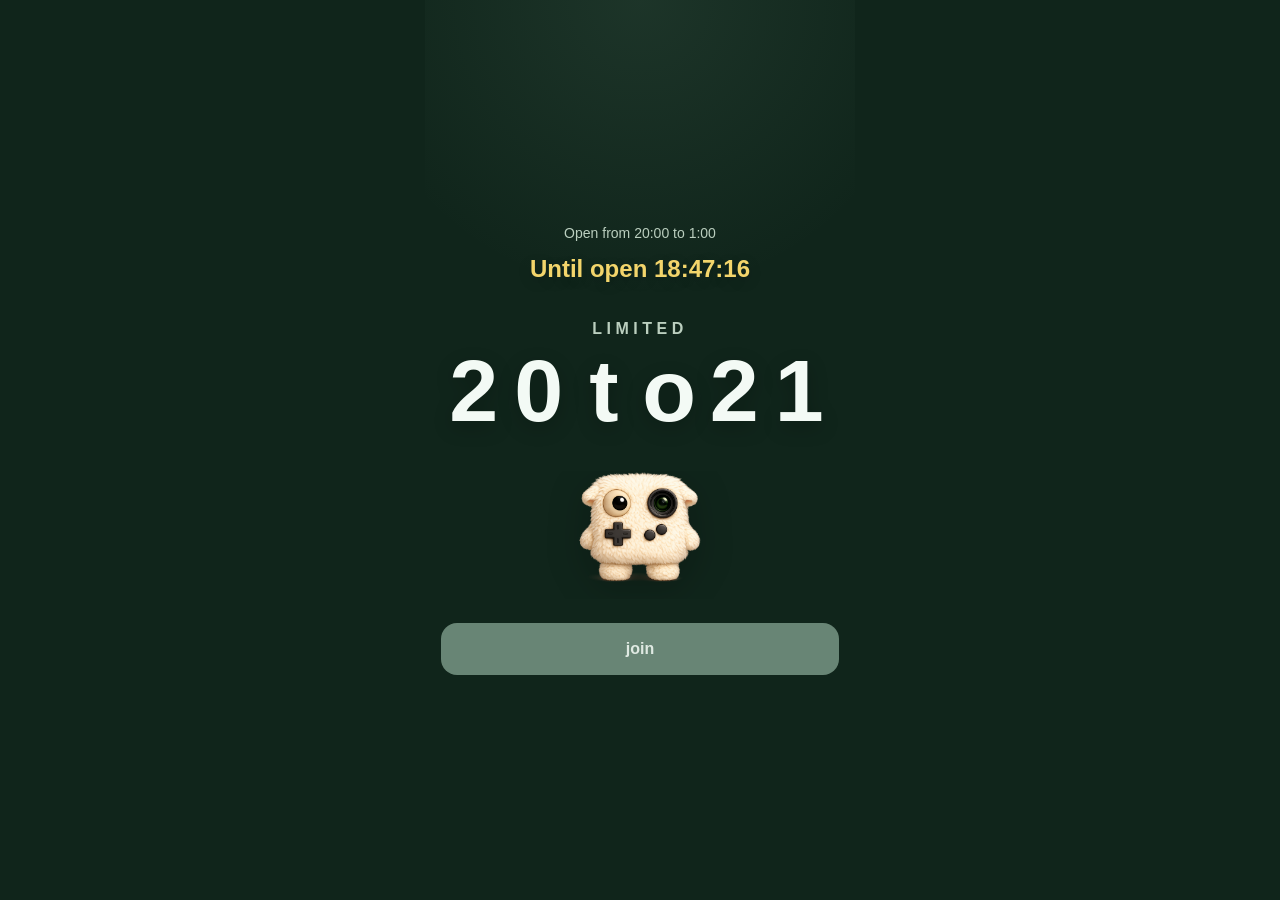
<file: index.html>
<!DOCTYPE html>
<html lang="ja">
<head>
  <meta charset="UTF-8" />
  <meta name="viewport" content="width=device-width, initial-scale=1.0, maximum-scale=1.0, viewport-fit=cover" />
  <title>20to21</title>
  <link rel="icon" type="image/png" href="favicon,20to21.png" />
  <link rel="stylesheet" href="css/style.css" />
</head>
<body>
  <main class="screen landing-screen">
    <div class="landing-inner">
      <div class="landing-top-text">Open from 20:00 to 1:00</div>
      <div id="countdownText" class="countdown-text" aria-live="polite"></div>

      <div class="hero-title-box" aria-label="Site title">
        <div class="hero-kicker">limited</div>
        <div class="hero-title" aria-label="20to21">
          <span class="hero-char" style="--char-delay: 2.34s; --char-duration: 2.85s;">2</span>
          <span class="hero-char" style="--char-delay: 1.57s; --char-duration: 2.18s;">0</span>
          <span class="hero-char" style="--char-delay: 1.08s; --char-duration: 2.62s;">t</span>
          <span class="hero-char" style="--char-delay: 0.61s; --char-duration: 2.04s;">o</span>
          <span class="hero-char" style="--char-delay: 0.27s; --char-duration: 2.46s;">2</span>
          <span class="hero-char" style="--char-delay: 0s; --char-duration: 2.26s;">1</span>
        </div>
      </div>

      <div class="hero-character-row" aria-hidden="true">
        <img
          src="assets/images/ヒツジモビー.png"
          alt=""
          class="hero-character"
          id="heroCharacter"
          data-side="center"
        />
        <div class="hero-character-burst" id="heroCharacterBurst" data-side="center"></div>
      </div>

      <button id="joinBtn" class="primary-button" disabled>join</button>
    </div>
  </main>

  <script>
    const joinBtn = document.getElementById("joinBtn");
    const countdownText = document.getElementById("countdownText");
    const heroCharacter = document.getElementById("heroCharacter");
    const heroCharacterBurst = document.getElementById("heroCharacterBurst");
    const FORCE_OPEN = false;
    const CLOSE_HOUR = 21;
    const CLOSE_MINUTE = 0;
    let characterSide = "center";

    function getTokyoParts(date) {
      const formatter = new Intl.DateTimeFormat("en-CA", {
        timeZone: "Asia/Tokyo",
        year: "numeric",
        month: "2-digit",
        day: "2-digit",
        hour: "2-digit",
        minute: "2-digit",
        second: "2-digit",
        hourCycle: "h23"
      });

      const parts = formatter.formatToParts(date);
      const map = {};
      parts.forEach(part => {
        if (part.type !== "literal") {
          map[part.type] = part.value;
        }
      });
      return map;
    }

    function getTokyoTime(now) {
      const tokyo = getTokyoParts(now);
      return {
        hour: Number(tokyo.hour),
        minute: Number(tokyo.minute)
      };
    }

    function getNextTokyoOpenTime(now) {
      const tokyo = getTokyoParts(now);
      const tokyoNowUtc = Date.UTC(
        Number(tokyo.year),
        Number(tokyo.month) - 1,
        Number(tokyo.day),
        Number(tokyo.hour) - 9,
        Number(tokyo.minute),
        Number(tokyo.second)
      );

      const openUtc = Date.UTC(
        Number(tokyo.year),
        Number(tokyo.month) - 1,
        Number(tokyo.day),
        11,
        0,
        0
      );

      return {
        tokyoHour: Number(tokyo.hour),
        diffMs: openUtc - tokyoNowUtc
      };
    }

    function formatCountdown(diffMs) {
      const totalSeconds = Math.max(0, Math.floor(diffMs / 1000));
      const hours = String(Math.floor(totalSeconds / 3600)).padStart(2, "0");
      const minutes = String(Math.floor((totalSeconds % 3600) / 60)).padStart(2, "0");
      const seconds = String(totalSeconds % 60).padStart(2, "0");
      return `${hours}:${minutes}:${seconds}`;
    }

    function updateJoinState() {
      if (FORCE_OPEN) {
        joinBtn.disabled = false;
        countdownText.textContent = "Now open";
        return;
      }

      const now = new Date();
      const tokyoTime = getTokyoTime(now);
      const currentMinutes = tokyoTime.hour * 60 + tokyoTime.minute;
      const closeMinutes = CLOSE_HOUR * 60 + CLOSE_MINUTE;
      const isClosed = currentMinutes >= closeMinutes;

      if (isClosed) {
        joinBtn.disabled = true;
        countdownText.textContent = "Closed at 21:00";
        return;
      }

      const schedule = getNextTokyoOpenTime(now);
      const isOpen = schedule.tokyoHour >= 20;

      joinBtn.disabled = !isOpen;

      if (isOpen) {
        countdownText.textContent = "Now open";
      } else {
        countdownText.textContent = `Until open ${formatCountdown(schedule.diffMs)}`;
      }
    }

    joinBtn.addEventListener("click", () => {
      if (!joinBtn.disabled) {
        window.location.href = "threads.html";
      }
    });

    if (heroCharacter && heroCharacterBurst) {
      const moveCharacter = event => {
        if (event) {
          event.preventDefault();
        }

        characterSide = characterSide === "left" ? "right" : "left";
        heroCharacter.dataset.side = characterSide;
        heroCharacterBurst.dataset.side = characterSide;

        heroCharacter.classList.remove("is-running");
        heroCharacterBurst.classList.remove("is-bursting");

        void heroCharacter.offsetWidth;

        heroCharacter.classList.add("is-running");
        heroCharacterBurst.classList.add("is-bursting");
      };

      heroCharacter.addEventListener("pointerdown", moveCharacter);

      heroCharacter.addEventListener("animationend", event => {
        if (event.animationName === "hero-character-hop") {
          heroCharacter.classList.remove("is-running");
        }
      });

      heroCharacterBurst.addEventListener("animationend", () => {
        heroCharacterBurst.classList.remove("is-bursting");
      });
    }

    updateJoinState();
    setInterval(updateJoinState, 1000);
  </script>
</body>
</html>
</file>
<file: css/style.css>
* {
  box-sizing: border-box;
}

:root {
  --bg: #10251b;
  --surface: #163126;
  --surface-strong: #1b3b2d;
  --surface-muted: #254838;
  --border: #3e6250;
  --text: #edf6f0;
  --text-soft: #bbcfbf;
  --primary: #8fbea3;
  --primary-strong: #d8ebe0;
  --accent: #78aa8e;
  --shadow: 0 12px 28px rgba(4, 12, 8, 0.36);
}

html, body {
  margin: 0;
  padding: 0;
  background: var(--bg);
  color: var(--text);
  font-family: -apple-system, BlinkMacSystemFont, "Segoe UI", "Hiragino Sans",
    "Noto Sans JP", sans-serif;
}

body {
  display: flex;
  justify-content: center;
}

.screen {
  width: 100%;
  max-width: 430px;
  min-height: 100vh;
  padding: 16px;
  background:
    radial-gradient(circle at top, rgba(143, 190, 163, 0.10), transparent 32%),
    var(--bg);
}

.landing-screen {
  display: flex;
  align-items: center;
  justify-content: center;
}

.landing-inner {
  width: 100%;
  display: flex;
  flex-direction: column;
  gap: 14px;
}

.landing-top-text {
  text-align: center;
  font-size: 14px;
  color: var(--text-soft);
}

.countdown-text {
  text-align: center;
  font-size: 24px;
  font-weight: 800;
  color: #f3d56b;
  text-shadow: 0 4px 14px rgba(0, 0, 0, 0.18);
}

.hero-title-box {
  width: 100%;
  display: flex;
  align-items: center;
  justify-content: center;
  flex-direction: column;
  gap: 10px;
  padding: 24px 24px 0;
  text-align: center;
  margin-bottom: 22px;
}

.hero-kicker {
  display: block;
  width: 100%;
  font-size: 16px;
  line-height: 1;
  font-weight: 700;
  letter-spacing: 0.28em;
  text-transform: uppercase;
  color: var(--text-soft);
  text-align: center;
}

.hero-title {
  display: flex;
  justify-content: center;
  align-items: center;
  gap: 0.02em;
  width: 100%;
  font-size: 88px;
  line-height: 1;
  font-weight: 900;
  letter-spacing: 0.08em;
  color: #f3faf5;
  text-align: center;
  text-shadow: 0 6px 20px rgba(0, 0, 0, 0.22);
}

.hero-char {
  display: inline-block;
  min-width: 0.72em;
  transform-origin: center center;
  animation: hero-char-roll-in var(--char-duration, 2.4s) cubic-bezier(0.2, 0.86, 0.18, 1) both;
  animation-delay: var(--char-delay);
}

.hero-character-row {
  width: 100%;
  min-height: 128px;
  margin-top: 0;
  margin-bottom: 10px;
  position: relative;
  display: flex;
  align-items: flex-end;
  justify-content: center;
  overflow: hidden;
}

.hero-character {
  width: min(38vw, 152px);
  max-width: 100%;
  height: auto;
  display: block;
  position: absolute;
  bottom: 0;
  left: 50%;
  transform: translateX(-50%);
  filter: drop-shadow(0 10px 18px rgba(0, 0, 0, 0.22));
  cursor: pointer;
  touch-action: manipulation;
  z-index: 2;
  transition:
    left 0.52s cubic-bezier(0.22, 0.88, 0.2, 1),
    bottom 0.52s cubic-bezier(0.22, 0.88, 0.2, 1),
    transform 0.52s cubic-bezier(0.22, 0.88, 0.2, 1);
}

.hero-character[data-side="center"] {
  left: 50%;
  bottom: 0;
  transform: translateX(-50%);
}

.hero-character[data-side="left"] {
  left: 22%;
  bottom: 0;
  transform: translateX(-50%);
}

.hero-character[data-side="right"] {
  left: 78%;
  bottom: 0;
  transform: translateX(-50%) scaleX(-1);
}

.hero-character.is-running {
  animation: hero-character-hop 0.52s cubic-bezier(0.22, 0.88, 0.2, 1);
}

.hero-character-burst {
  position: absolute;
  bottom: 10px;
  width: min(26vw, 88px);
  height: 22px;
  pointer-events: none;
  opacity: 0;
  left: 50%;
  transform: translateX(-50%);
  z-index: 1;
  transition:
    left 0.52s cubic-bezier(0.22, 0.88, 0.2, 1),
    bottom 0.52s cubic-bezier(0.22, 0.88, 0.2, 1);
}

.hero-character-burst::before,
.hero-character-burst::after {
  content: "";
  position: absolute;
  inset: 0;
  border-radius: 999px;
  background: linear-gradient(90deg, rgba(216, 235, 224, 0), rgba(216, 235, 224, 0.95), rgba(216, 235, 224, 0));
  filter: blur(2px);
}

.hero-character-burst::after {
  inset: 6px 12px;
  opacity: 0.72;
}

.hero-character-burst[data-side="left"] {
  left: 22%;
  bottom: -2px;
}

.hero-character-burst[data-side="right"] {
  left: 78%;
  bottom: -2px;
}

.hero-character-burst[data-side="center"] {
  left: 50%;
  bottom: 2px;
}

.hero-character-burst.is-bursting {
  animation: hero-character-burst 0.45s ease-out both;
}

@media (max-width: 430px) {
  .hero-title {
    font-size: 68px;
  }

  .hero-title-box {
    padding-top: 20px;
  }

  .hero-character-row {
    min-height: 108px;
  }

  .hero-character {
    width: min(34vw, 124px);
  }
}

@keyframes hero-char-roll-in {
  0% {
    transform: translateX(-130vw) translateY(0.35em) rotate(-1260deg) scale(0.94);
    opacity: 0;
  }

  18% {
    transform: translateX(-92vw) translateY(-0.22em) rotate(-980deg) scale(0.97);
    opacity: 0.65;
  }

  34% {
    transform: translateX(-58vw) translateY(0.18em) rotate(-640deg) scale(1);
    opacity: 0.9;
  }

  50% {
    transform: translateX(-24vw) translateY(-0.14em) rotate(-300deg) scale(1);
    opacity: 1;
  }

  66% {
    transform: translateX(0.24em) translateY(0.1em) rotate(42deg);
  }

  78% {
    transform: translateX(-0.16em) translateY(-0.08em) rotate(-24deg);
  }

  90% {
    transform: translateX(0.08em) translateY(0.04em) rotate(12deg);
  }

  100% {
    transform: translateX(0) translateY(0) rotate(0deg);
    opacity: 1;
  }
}

@keyframes hero-character-hop {
  0% {
    bottom: 0;
  }

  45% {
    bottom: 8px;
  }

  72% {
    bottom: 2px;
  }

  100% {
    bottom: 0;
  }
}

@keyframes hero-character-burst {
  0% {
    opacity: 0;
    transform: scaleX(0.2) translateX(0);
  }

  40% {
    opacity: 0.95;
    transform: scaleX(1) translateX(0);
  }

  100% {
    opacity: 0;
    transform: scaleX(1.7) translateX(0);
  }
}

.primary-button,
.secondary-button,
.send-button,
.join-button,
.back-button,
.plus-button {
  border: none;
  cursor: pointer;
}

.primary-button {
  width: 100%;
  height: 52px;
  border-radius: 16px;
  background: linear-gradient(180deg, var(--primary-strong), var(--primary));
  color: #173126;
  font-size: 16px;
  font-weight: 700;
  box-shadow: 0 10px 20px rgba(8, 22, 16, 0.24);
}

.primary-button:disabled,
.send-button:disabled,
.join-button:disabled {
  background: #688575;
  color: #dfe9e2;
  cursor: not-allowed;
  box-shadow: none;
}

.primary-button.small {
  width: auto;
  padding: 0 20px;
}

.secondary-button {
  height: 44px;
  padding: 0 16px;
  border-radius: 14px;
  background: var(--surface-muted);
  color: var(--text);
  font-weight: 700;
}

.page-header {
  display: flex;
  align-items: center;
  gap: 12px;
  margin-bottom: 16px;
}

.back-button {
  width: 40px;
  height: 40px;
  border-radius: 999px;
  background: var(--surface-strong);
  box-shadow: 0 4px 12px rgba(8, 22, 16, 0.24);
  font-size: 18px;
  color: var(--primary);
}

.page-title {
  margin: 0;
  font-size: 20px;
}

.page-subtitle {
  margin: 4px 0 0;
  font-size: 12px;
  color: var(--text-soft);
}

.thread-list {
  display: grid;
  grid-template-columns: repeat(2, minmax(0, 1fr));
  gap: 12px;
  padding-bottom: 24px;
}

.thread-card {
  background: var(--surface-strong);
  background-size: cover;
  background-position: center;
  border-radius: 18px;
  padding: 16px;
  box-shadow: var(--shadow);
  aspect-ratio: 1 / 1;
  display: flex;
  flex-direction: column;
  justify-content: space-between;
  overflow: hidden;
}

.thread-card.empty {
  display: flex;
  align-items: center;
  justify-content: center;
  border: 2px dashed var(--border);
  background: #204034;
}

.thread-card.empty.is-composer-open {
  border-color: var(--primary);
  background: #29493c;
}

.thread-title {
  font-size: 16px;
  font-weight: 700;
  margin-bottom: 8px;
  word-break: break-word;
  display: -webkit-box;
  -webkit-line-clamp: 4;
  -webkit-box-orient: vertical;
  overflow: hidden;
}

.thread-link {
  display: block;
  font-size: 13px;
  color: var(--accent);
  word-break: break-all;
  margin-bottom: 12px;
  display: -webkit-box;
  -webkit-line-clamp: 3;
  -webkit-box-orient: vertical;
  overflow: hidden;
}

.thread-actions {
  display: flex;
  justify-content: flex-end;
  margin-top: auto;
}

.join-button {
  height: 40px;
  padding: 0 18px;
  border-radius: 12px;
  background: var(--primary);
  color: #173126;
  font-weight: 700;
}

.plus-button {
  width: 58px;
  height: 58px;
  border-radius: 999px;
  background: linear-gradient(180deg, var(--primary-strong), var(--primary));
  color: #173126;
  font-size: 30px;
  font-weight: 400;
  box-shadow: 0 8px 16px rgba(8, 22, 16, 0.24);
}

.empty-inner {
  width: 100%;
  text-align: center;
}

.empty-text {
  margin-top: 10px;
  font-size: 13px;
  color: var(--text-soft);
  line-height: 1.6;
}

.composer {
  width: 100%;
  text-align: left;
  display: flex;
  flex-direction: column;
  min-height: 220px;
}

.composer-panel {
  aspect-ratio: auto;
  grid-column: 1 / -1;
}

.composer-head {
  display: flex;
  justify-content: center;
  align-items: center;
  justify-content: space-between;
  margin-bottom: 14px;
}

.composer-title {
  font-size: 17px;
  font-weight: 800;
}

.close-composer-button {
  width: 36px;
  height: 36px;
  border: none;
  border-radius: 999px;
  background: var(--surface-muted);
  color: var(--text);
  font-size: 22px;
  line-height: 1;
  cursor: pointer;
}

.form-label {
  display: block;
  margin-bottom: 8px;
  font-size: 13px;
  font-weight: 700;
}

.form-input {
  width: 100%;
  height: 42px;
  border-radius: 14px;
  border: 1px solid var(--border);
  padding: 0 14px;
  font-size: 16px;
  margin-bottom: 12px;
  background: var(--surface-strong);
  color: var(--text);
}

.composer .primary-button {
  margin-top: auto;
  height: 44px;
}

.modal-actions {
  display: flex;
  justify-content: flex-end;
  gap: 10px;
}

.thread-screen {
  display: flex;
  flex-direction: column;
  padding-bottom: 132px;
}

.thread-info-card {
  position: sticky;
  top: 0;
  z-index: 5;
  background: transparent;
  padding-bottom: 12px;
}

.thread-sticky-bar {
  display: flex;
  align-items: stretch;
  gap: 10px;
}

.thread-back-button {
  width: 64px;
  height: auto;
  flex: 0 0 64px;
}

.thread-info-box {
  background: var(--surface-strong);
  background-size: cover;
  background-position: center;
  border-radius: 18px;
  padding: 16px;
  box-shadow: var(--shadow);
  flex: 1;
}

.thread-theme {
  font-size: 17px;
  font-weight: 800;
  margin-bottom: 10px;
  word-break: break-word;
}

.thread-meta-link {
  font-size: 13px;
  color: var(--accent);
  word-break: break-all;
}

.message-list {
  display: flex;
  flex-direction: column;
  gap: 10px;
  padding-top: 4px;
  padding-bottom: 24px;
}

.message-item {
  background: var(--surface-strong);
  border-radius: 16px;
  padding: 12px 14px;
  box-shadow: 0 4px 12px rgba(18, 52, 39, 0.08);
  word-break: break-word;
}

.message-time {
  font-size: 11px;
  color: var(--text-soft);
  margin-top: 6px;
}

.message-input-bar {
  position: fixed;
  bottom: 0;
  width: 100%;
  max-width: 430px;
  display: flex;
  gap: 8px;
  padding: 12px 16px 16px;
  background: rgba(24, 52, 40, 0.95);
  backdrop-filter: blur(10px);
}

.message-input {
  flex: 1;
  height: 48px;
  border-radius: 14px;
  border: 1px solid var(--border);
  padding: 0 14px;
  font-size: 16px;
  background: var(--surface-strong);
  color: var(--text);
}

.send-button {
  min-width: 72px;
  height: 48px;
  border-radius: 14px;
  background: var(--primary);
  color: #173126;
  font-weight: 700;
}

@media (max-width: 360px) {
  .thread-list {
    grid-template-columns: 1fr;
  }
}
</file>
